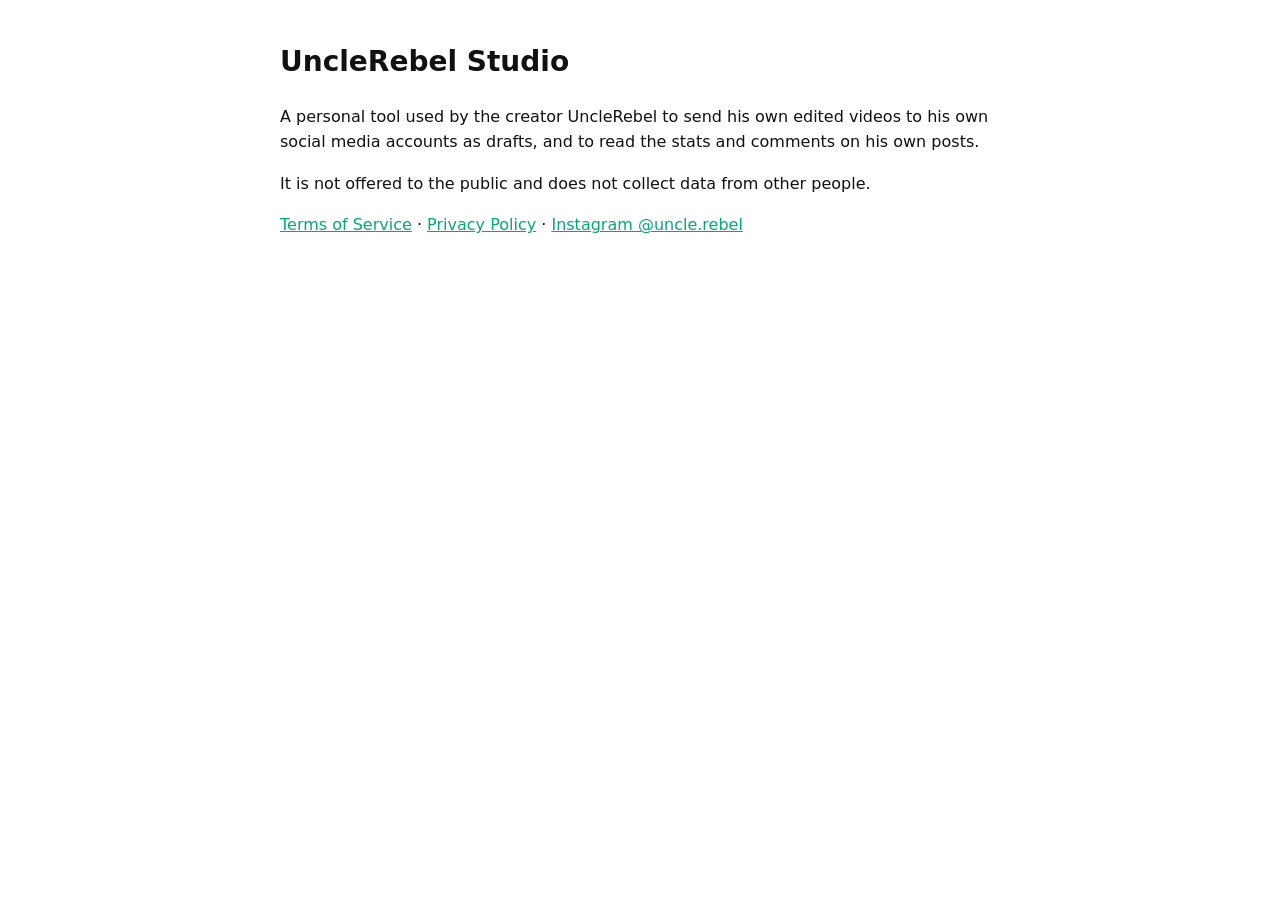
<file: index.html>
<!doctype html><html lang="en"><meta charset="utf-8"><meta name="viewport" content="width=device-width,initial-scale=1"><title>UncleRebel Studio</title><link rel="stylesheet" href="style.css">
<h1>UncleRebel Studio</h1><p>A personal tool used by the creator UncleRebel to send his own edited videos to his own social media accounts as drafts, and to read the stats and comments on his own posts.</p><p>It is not offered to the public and does not collect data from other people.</p><p><a href="terms.html">Terms of Service</a> · <a href="privacy.html">Privacy Policy</a> · <a href="https://www.instagram.com/uncle.rebel/">Instagram @uncle.rebel</a></p></html>
</file>
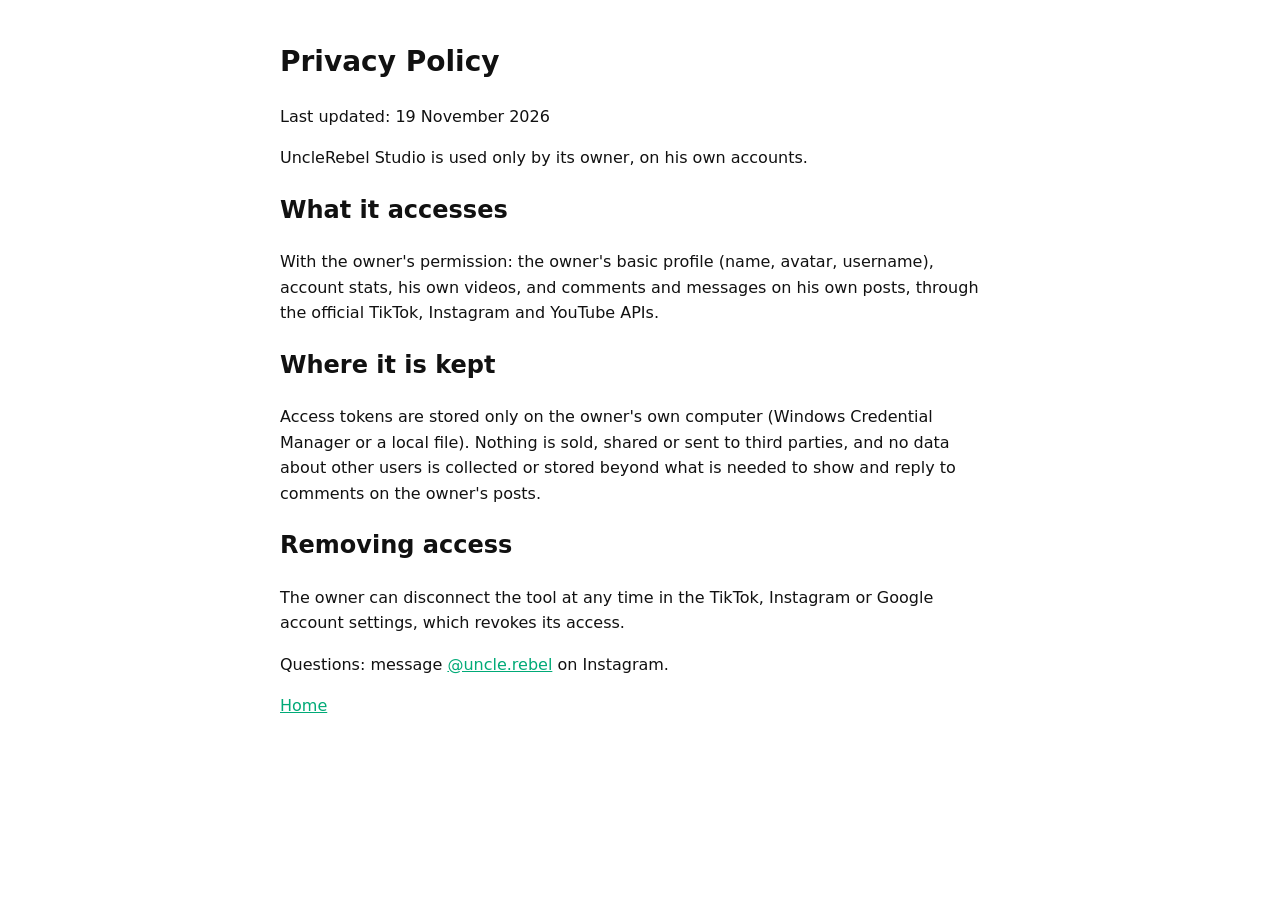
<file: privacy.html>
<!doctype html><html lang="en"><meta charset="utf-8"><meta name="viewport" content="width=device-width,initial-scale=1"><title>Privacy Policy</title><link rel="stylesheet" href="style.css">
<h1>Privacy Policy</h1><p>Last updated: 19 November 2026</p>
<p>UncleRebel Studio is used only by its owner, on his own accounts.</p>
<h2>What it accesses</h2><p>With the owner's permission: the owner's basic profile (name, avatar, username), account stats, his own videos, and comments and messages on his own posts, through the official TikTok, Instagram and YouTube APIs.</p>
<h2>Where it is kept</h2><p>Access tokens are stored only on the owner's own computer (Windows Credential Manager or a local file). Nothing is sold, shared or sent to third parties, and no data about other users is collected or stored beyond what is needed to show and reply to comments on the owner's posts.</p>
<h2>Removing access</h2><p>The owner can disconnect the tool at any time in the TikTok, Instagram or Google account settings, which revokes its access.</p>
<p>Questions: message <a href="https://www.instagram.com/uncle.rebel/">@uncle.rebel</a> on Instagram.</p><p><a href="index.html">Home</a></p></html>
</file>
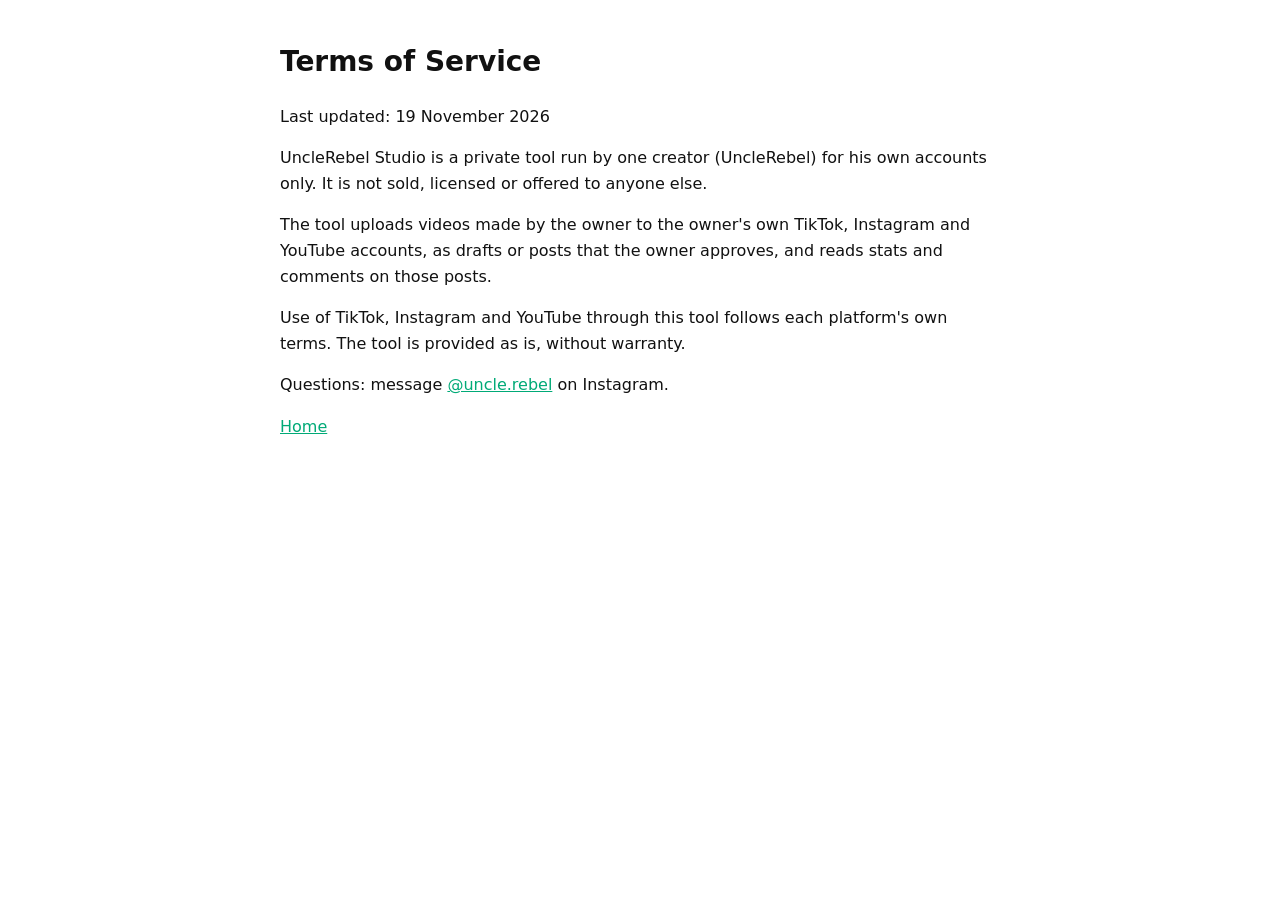
<file: terms.html>
<!doctype html><html lang="en"><meta charset="utf-8"><meta name="viewport" content="width=device-width,initial-scale=1"><title>Terms of Service</title><link rel="stylesheet" href="style.css">
<h1>Terms of Service</h1><p>Last updated: 19 November 2026</p>
<p>UncleRebel Studio is a private tool run by one creator (UncleRebel) for his own accounts only. It is not sold, licensed or offered to anyone else.</p>
<p>The tool uploads videos made by the owner to the owner's own TikTok, Instagram and YouTube accounts, as drafts or posts that the owner approves, and reads stats and comments on those posts.</p>
<p>Use of TikTok, Instagram and YouTube through this tool follows each platform's own terms. The tool is provided as is, without warranty.</p>
<p>Questions: message <a href="https://www.instagram.com/uncle.rebel/">@uncle.rebel</a> on Instagram.</p><p><a href="index.html">Home</a></p></html>
</file>
<file: style.css>
body{font:16px/1.6 system-ui,sans-serif;max-width:720px;margin:40px auto;padding:0 16px;color:#111;background:#fff}h1{font-size:28px}a{color:#0a7}
</file>
